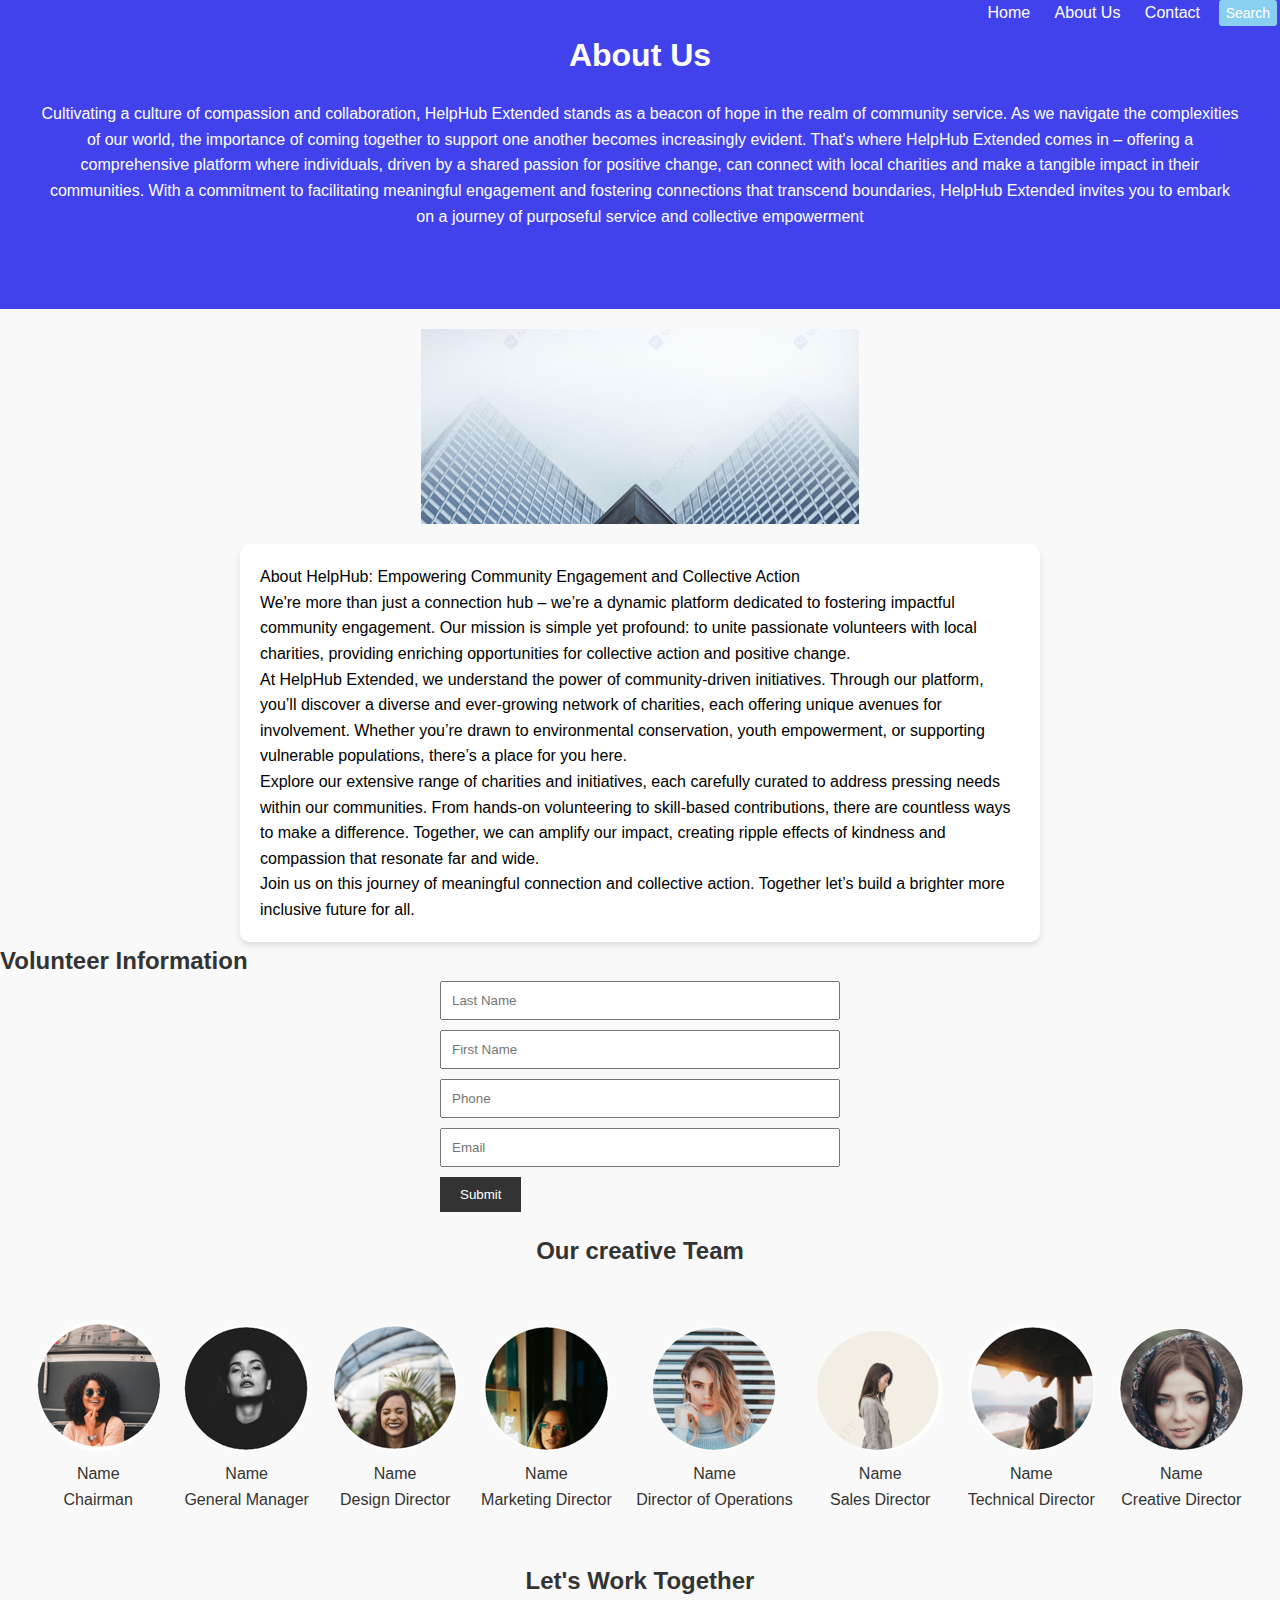
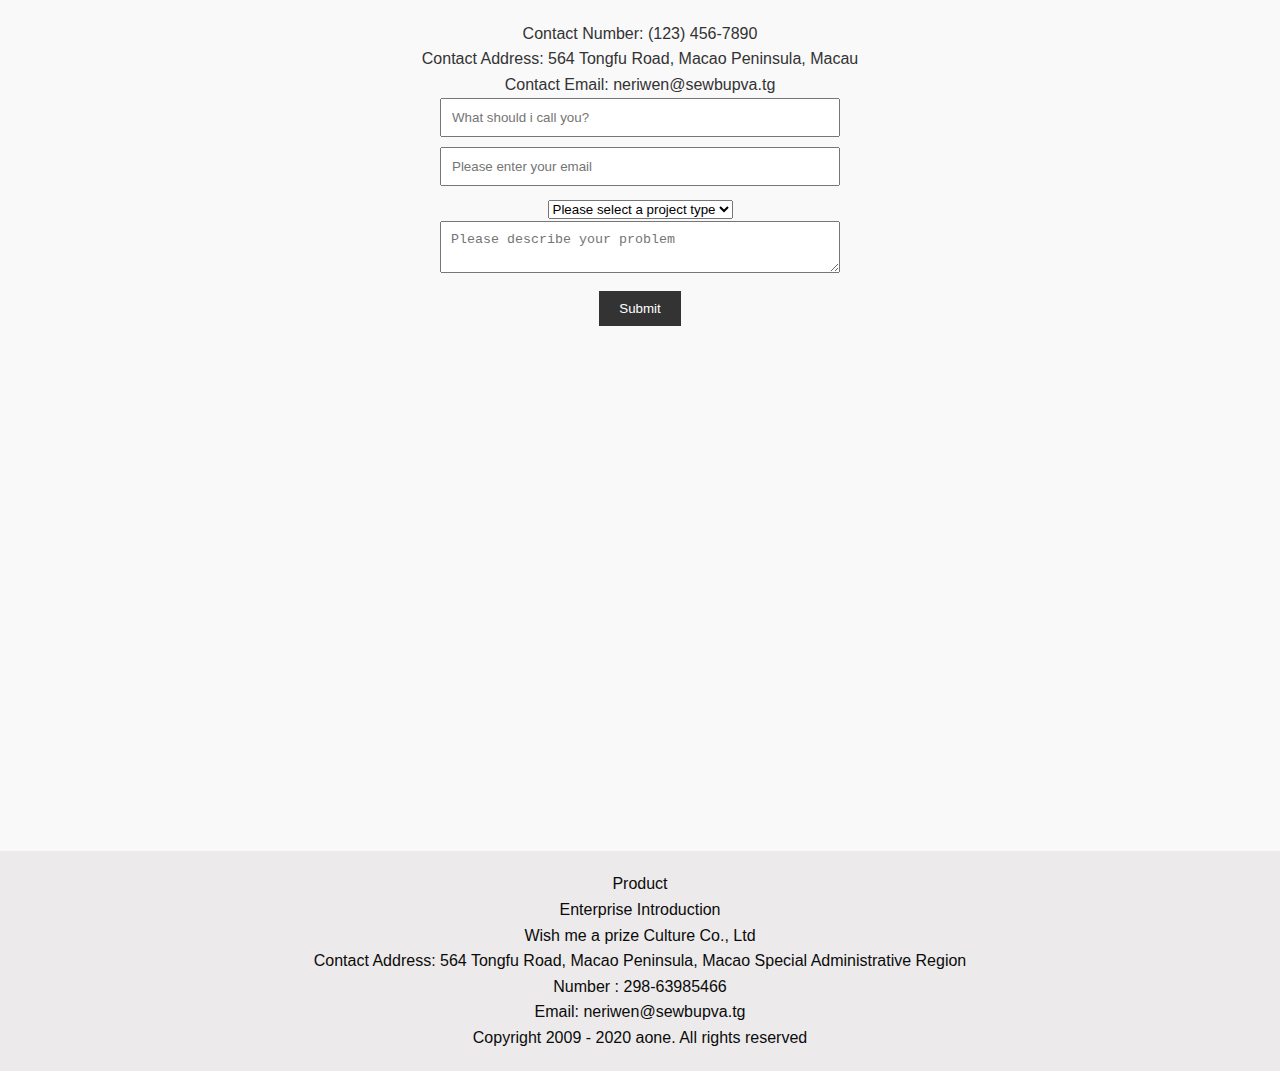
<file: About.html>
<!DOCTYPE html>
<html lang="en">
<head>
    <meta charset="UTF-8">
    <meta name="viewport" content="width=device-width, initial-scale=1.0">
    <title>About Us</title>
    <link rel="stylesheet" type="text/css" href="About.css">
</head>

<!--Start of Tawk.to Script-->
<script type="text/javascript">
var Tawk_API=Tawk_API||{}, Tawk_LoadStart=new Date();
(function(){
var s1=document.createElement("script"),s0=document.getElementsByTagName("script")[0];
s1.async=true;
s1.src='https://embed.tawk.to/662295a91ec1082f04e4b2df/1hrrhh7q6';
s1.charset='UTF-8';
s1.setAttribute('crossorigin','*');
s0.parentNode.insertBefore(s1,s0);
})();
</script>
<!--End of Tawk.to Script-->
    
<body>
<!-- Navigation Buttons -->
   <div class="navigation-buttons">
    <button onclick="window.location.href='index.html'">Home</button>
    <button onclick="window.location.href='About.html'">About Us</button>
    <button onclick="window.location.href='About.html'">Contact</button>
</div>
    <!-- Search button -->
    <button id="search-button">Search</button>
    <!-- Header Section -->
    <header>
               
        <h1>About Us</h1>
        <p>Cultivating a culture of compassion and collaboration, HelpHub Extended stands as a beacon of hope in the realm of community service. As we navigate the complexities of our world, the importance of coming together to support one another becomes increasingly evident. That's where HelpHub Extended comes in – offering a comprehensive platform where individuals, driven by a shared passion for positive change, can connect with local charities and make a tangible impact in their communities. With a commitment to facilitating meaningful engagement and fostering connections that transcend boundaries, HelpHub Extended invites you to embark on a journey of purposeful service and collective empowerment</p>
    </header>

    <!-- Image of City Buildings -->
    <img src="About img.png" alt="City Buildings">

    <!-- Paragraph Section -->
<div class="paragraph-section">
    <p>About HelpHub: Empowering Community Engagement and Collective Action</p>
    <p>We're more than just a connection hub – we’re a dynamic platform dedicated to fostering impactful community engagement. Our mission is simple yet profound: to unite passionate volunteers with local charities, providing enriching opportunities for collective action and positive change.</p>
    <p>At HelpHub Extended, we understand the power of community-driven initiatives. Through our platform, you’ll discover a diverse and ever-growing network of charities, each offering unique avenues for involvement. Whether you’re drawn to environmental conservation, youth empowerment, or supporting vulnerable populations, there’s a place for you here.</p>
    <p>Explore our extensive range of charities and initiatives, each carefully curated to address pressing needs within our communities. From hands-on volunteering to skill-based contributions, there are countless ways to make a difference. Together, we can amplify our impact, creating ripple effects of kindness and compassion that resonate far and wide.</p>
    <p>Join us on this journey of meaningful connection and collective action. Together let’s build a brighter more inclusive future for all.</p>
</div>

    <!-- Volunteer Form -->
    <div>
        <h2>Volunteer Information</h2>
        <!-- Form for Last Name, First Name, Phone, Email -->
        <form>
            <input type="text" placeholder="Last Name" required><br>
            <input type="text" placeholder="First Name" required><br>
            <input type="tel" placeholder="Phone" required><br>
            <input type="email" placeholder="Email" required><br>
            <button type="submit">Submit</button> <!-- Submit button -->
        </form>
    </div>

    <!-- Leadership Team Section -->
    <section>
    <h2>Our creative Team</h2>
    <!-- Divs for Each Member -->
    <div>
        <!-- Circular Image and Details for Each Member -->
        <img src="Chairman img.png" alt="Leader 1">
        <p>Name</p>
        <p>Chairman</p>
    </div>
    <div>
        <!-- Circular Image and Details for Each Member -->
        <img src="Manager img.png" alt="Leader 2">
        <p>Name</p>
        <p>General Manager</p>
    </div>
    <div>
        <!-- Circular Image and Details for Each Member -->
        <img src="Design Director img.png" alt="Leader 3">
        <p>Name</p>
        <p>Design Director</p>
    </div>
    <div>
        <!-- Circular Image and Details for Each Member -->
        <img src="Marketing Director img.png" alt="Leader 4">
        <p>Name</p>
        <p>Marketing Director</p>
    </div>
    <div>
        <!-- Circular Image and Details for Each Member -->
        <img src="Director of Operations img.png" alt="Leader 5">
        <p>Name</p>
        <p>Director of Operations</p>
    </div>
    <div>
        <!-- Circular Image and Details for Each Member -->
        <img src="Sales Director img.png" alt="Leader 6">
        <p>Name</p>
        <p>Sales Director</p>
    </div>
    <div>
        <!-- Circular Image and Details for Each Member -->
        <img src="Tech Director img.png" alt="Leader 7">
        <p>Name</p>
        <p>Technical Director</p>
    </div>
    <div>
        <!-- Circular Image and Details for Each Member -->
        <img src="Creative Director img.png" alt="Leader 8">
        <p>Name</p>
        <p>Creative Director</p>
    </div>
</section>
    <!-- Work Together Section -->
    <section>
        <h2>Let's Work Together</h2>
        <!-- Contact Number and Address -->
        <p>Contact Number: (123) 456-7890</p>
        <p>Contact Address: 564 Tongfu Road, Macao Peninsula, Macau</p>
        <p>Contact Email: neriwen@sewbupva.tg</p>

        <!-- Form for User Input -->
        <form>
            <input type="text" placeholder="What should i call you?" required><br>
            <input type="email" placeholder="Please enter your email" required><br>
            <select required>
                <option disabled selected>Please select a project type</option>
                <option value="project1">Public Charities</option>
                <option value="project2">Private Foundations</option>
                <option value="project3">Philanthropy</option>
            </select><br>
            <textarea placeholder="Please describe your problem" required></textarea><br>
            <button type="submit">Submit</button>
        </form>
    </section>

    <!-- Google Map Section -->
    <div>
        <!-- Google Map Embed -->
        <iframe src="https://www.google.com/maps/embed?pb=!1m18!1m12!1m3!1d11519.837441966313!2d113.5468427256991!3d22.198953872100135!2m3!1f0!2f0!3f0!3m2!1i1024!2i768!4f13.1!3m3!1m2!1s0x3403f2b9c885f5b5%3A0xb7f81b64b7c163a6!2sMacao%20Peninsula!5e0!3m2!1sen!2s!4v1633663588330!5m2!1sen!2s" width="1900" height="398" style="border:0;" allowfullscreen="" loading="lazy"></iframe>
    </div>

    <!-- Footer Section -->
    <footer>
        <p>Product</p>
        <p>Enterprise Introduction</p>
        <p>Wish me a prize Culture Co., Ltd</p>
        <p>Contact Address: 564 Tongfu Road, Macao Peninsula, Macao Special Administrative Region</p>
        <p>Number : 298-63985466</p>
        <p>Email: neriwen@sewbupva.tg</p>
        <p>Copyright 2009 - 2020 aone. All rights reserved</p>
    </footer>

</body>
</html>
</file>
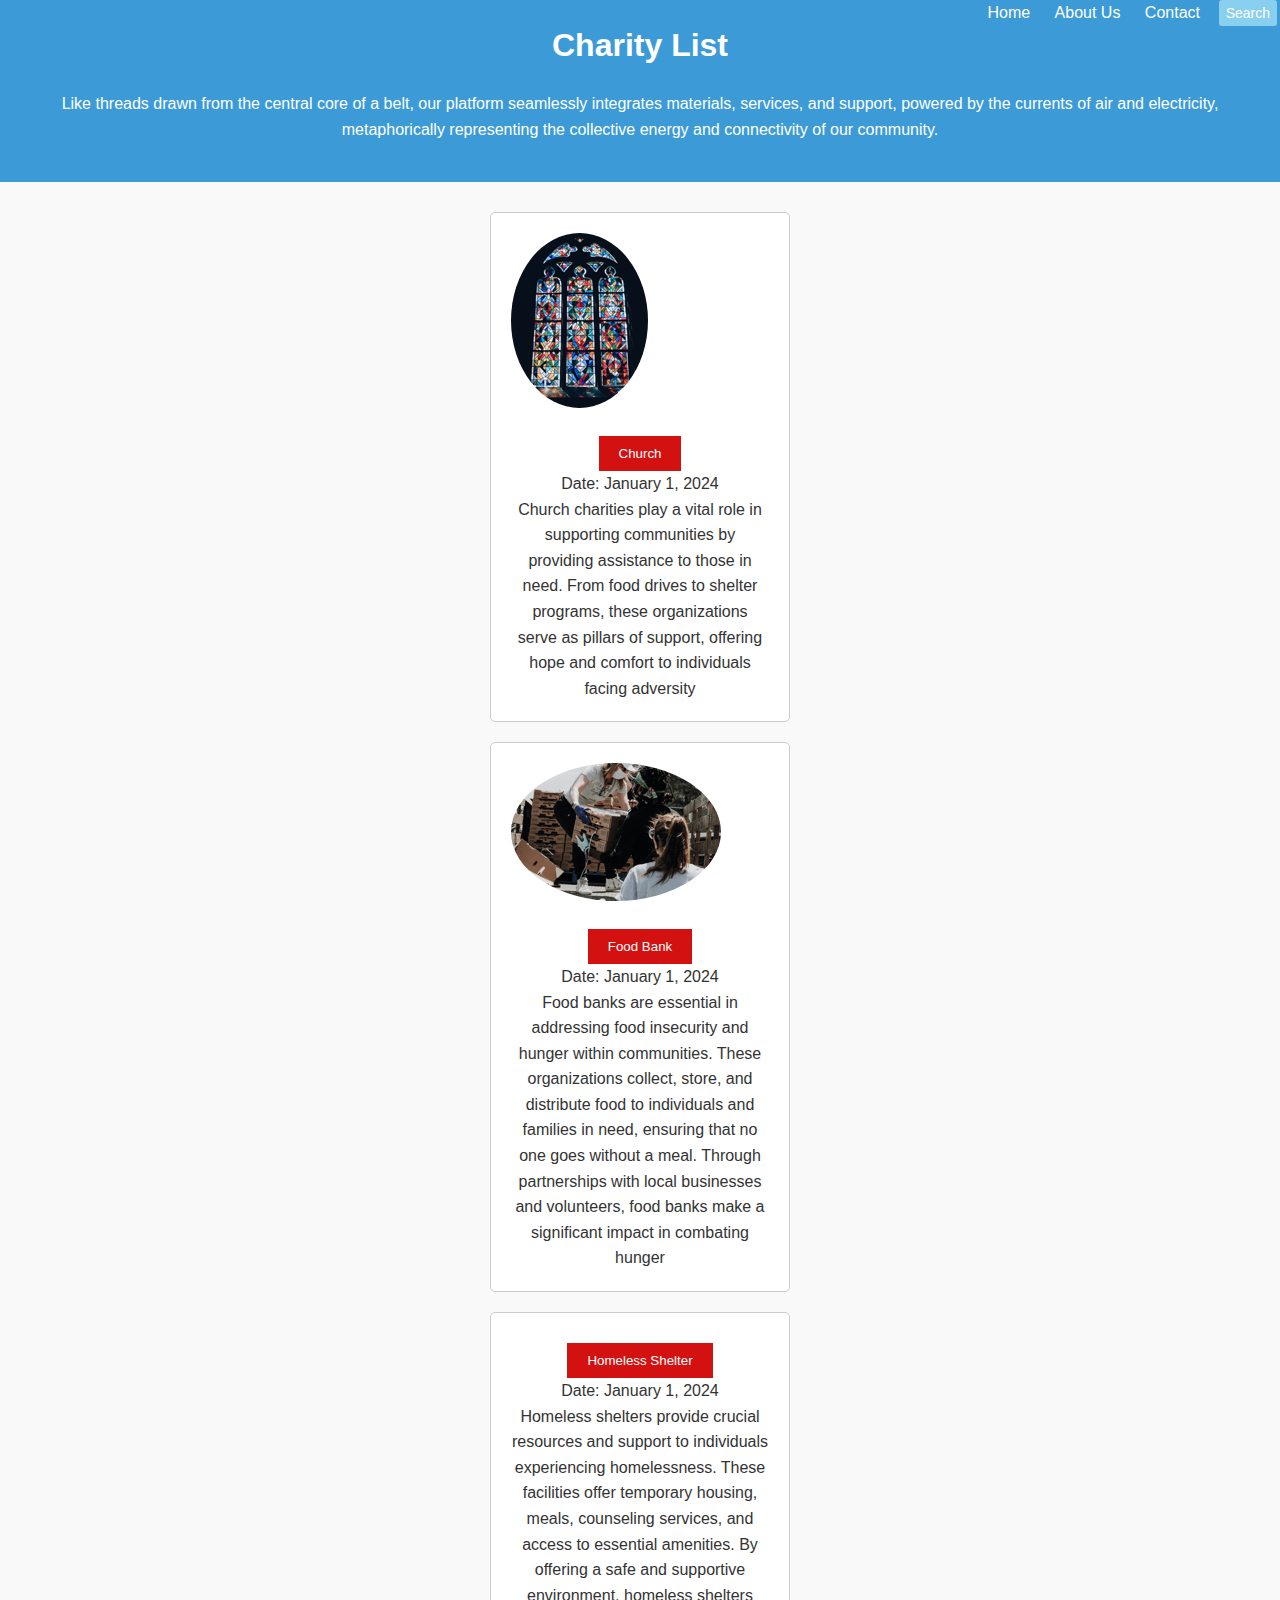
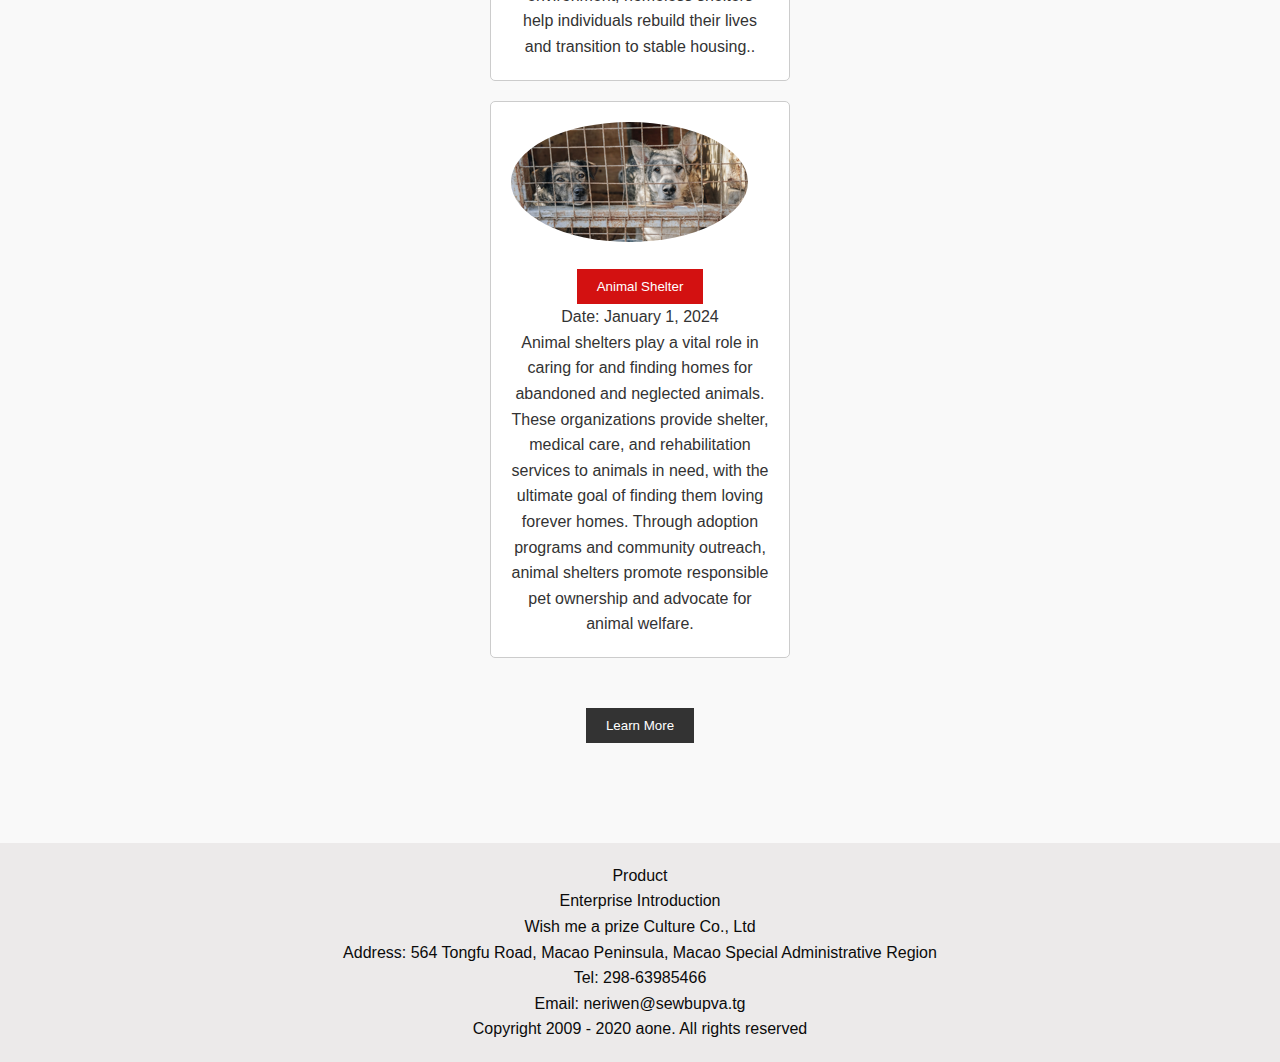
<file: Charities.html>
<!DOCTYPE html>
<html lang="en">
<head>
    <meta charset="UTF-8">
    <meta name="viewport" content="width=device-width, initial-scale=1.0">
    <title>Charity List</title>
    <link rel="stylesheet" type="text/css" href="Charities.css">
</head>

<!--Start of Tawk.to Script-->
<script type="text/javascript">
var Tawk_API=Tawk_API||{}, Tawk_LoadStart=new Date();
(function(){
var s1=document.createElement("script"),s0=document.getElementsByTagName("script")[0];
s1.async=true;
s1.src='https://embed.tawk.to/662295a91ec1082f04e4b2df/1hrrhh7q6';
s1.charset='UTF-8';
s1.setAttribute('crossorigin','*');
s0.parentNode.insertBefore(s1,s0);
})();
</script>
<!--End of Tawk.to Script-->
    
<body>
<!-- Navigation Buttons -->
   <div class="navigation-buttons">
    <button onclick="window.location.href='index.html'">Home</button>
    <button onclick="window.location.href='About.html'">About Us</button>
    <button onclick="window.location.href='About.html'">Contact</button>
</div>
    <!-- Search button -->
    <button id="search-button">Search</button>
    
    <!-- Header Section -->
    <header>
        <h1>Charity List</h1>
        <p>Like threads drawn from the central core of a belt, our platform seamlessly integrates materials, services, and support, powered by the currents of air and electricity, metaphorically representing the collective energy and connectivity of our community.</p>
    </header>

    <!-- Charity List Section -->
    <section id="charity-list">
        <!-- Church Charity -->
        <div class="charity-organization">
            <img src="Church img.png" alt="Church Image">
            <button onclick="location.href='Charity-Profile.html'">Church</button>
            <p>Date: January 1, 2024</p>
            <p>Church charities play a vital role in supporting communities by providing assistance to those in need. From food drives to shelter programs, these organizations serve as pillars of support, offering hope and comfort to individuals facing adversity</p>
        </div>

        <!-- Food Bank Charity -->
        <div class="charity-organization">
            <img src="Food img.png" alt="Food Bank Image">
            <button onclick="location.href='Charity-Profile.html'">Food Bank</button>
            <p>Date: January 1, 2024</p>
            <p>Food banks are essential in addressing food insecurity and hunger within communities. These organizations collect, store, and distribute food to individuals and families in need, ensuring that no one goes without a meal. Through partnerships with local businesses and volunteers, food banks make a significant impact in combating hunger</p>
        </div>

        <!-- Homeless Shelter Charity -->
        <div class="charity-organization">
            <button onclick="location.href='Charity-Profile.html'">Homeless Shelter</button>
            <p>Date: January 1, 2024</p>
            <p>Homeless shelters provide crucial resources and support to individuals experiencing homelessness. These facilities offer temporary housing, meals, counseling services, and access to essential amenities. By offering a safe and supportive environment, homeless shelters help individuals rebuild their lives and transition to stable housing..</p>
        </div>

        <!-- Animal Shelter Charity -->
        <div class="charity-organization">
            <img src="Animals img.png" alt="Animal Shelter Image">
            <button onclick="location.href='Charity-Profile.html'">Animal Shelter</button>
            <p>Date: January 1, 2024</p>
            <p>Animal shelters play a vital role in caring for and finding homes for abandoned and neglected animals. These organizations provide shelter, medical care, and rehabilitation services to animals in need, with the ultimate goal of finding them loving forever homes. Through adoption programs and community outreach, animal shelters promote responsible pet ownership and advocate for animal welfare.</p>
        </div>
    </section>

    <!-- Learn More Button -->
    <div class="learn-more-button">
        <button onclick="location.href='About.html'">Learn More</button>
    </div>

    <!-- Footer Section -->
    <footer>
        <p>Product</p>
        <p>Enterprise Introduction</p>
        <p>Wish me a prize Culture Co., Ltd</p>
        <p>Address: 564 Tongfu Road, Macao Peninsula, Macao Special Administrative Region</p>
        <p>Tel: 298-63985466</p>
        <p>Email: neriwen@sewbupva.tg</p>
        <p>Copyright 2009 - 2020 aone. All rights reserved</p>
    </footer>
</body>
</html>
</file>
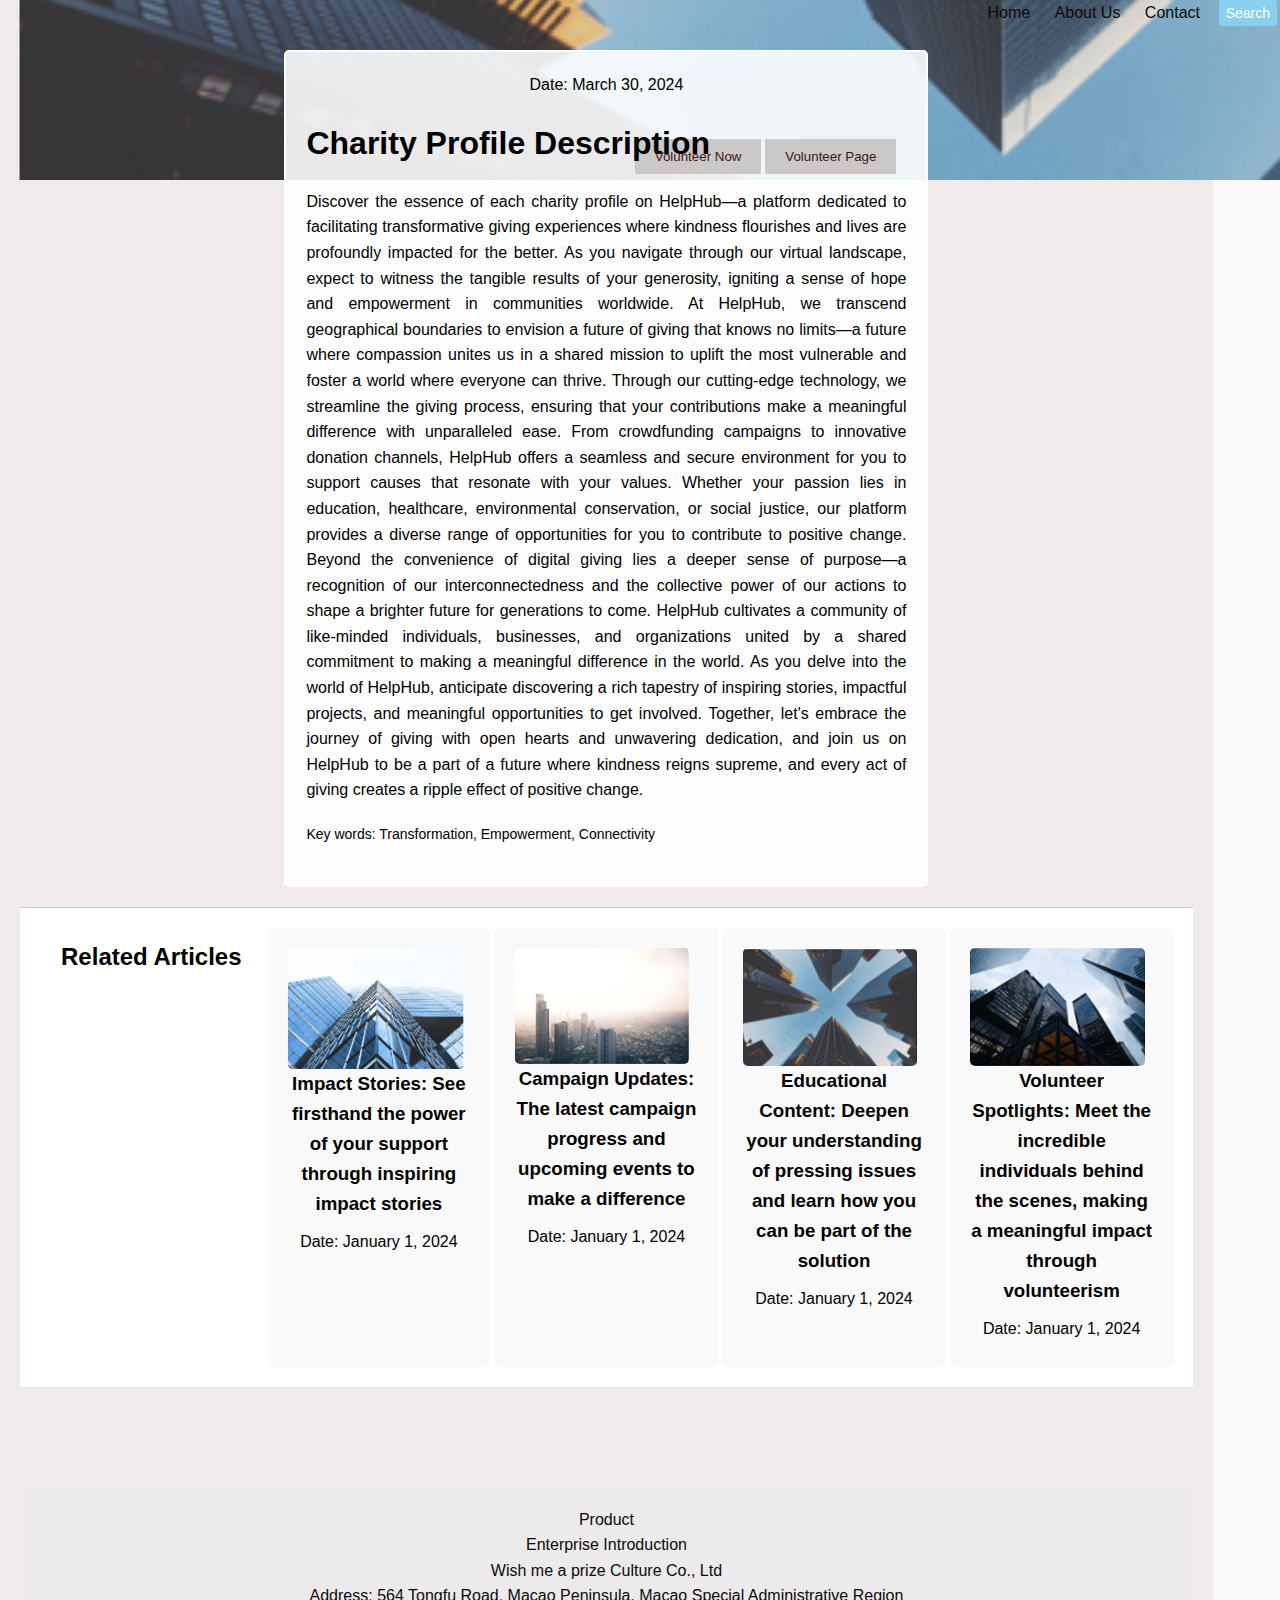
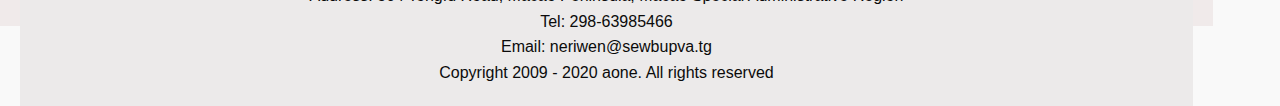
<file: Charity-Profile.html>
<!DOCTYPE html>
<html lang="en">
<head>
    <meta charset="UTF-8">
    <meta name="viewport" content="width=device-width, initial-scale=1.0">
    
    <title>Charity Profile</title>
    <link rel="stylesheet" type="text/css" href="Charity-Profile.css">
</head>

<!--Start of Tawk.to Script-->
<script type="text/javascript">
var Tawk_API=Tawk_API||{}, Tawk_LoadStart=new Date();
(function(){
var s1=document.createElement("script"),s0=document.getElementsByTagName("script")[0];
s1.async=true;
s1.src='https://embed.tawk.to/662295a91ec1082f04e4b2df/1hrrhh7q6';
s1.charset='UTF-8';
s1.setAttribute('crossorigin','*');
s0.parentNode.insertBefore(s1,s0);
})();
</script>
<!--End of Tawk.to Script-->
	
<body>
<!-- Navigation Buttons -->
   <div class="navigation-buttons">
    <button onclick="window.location.href='index.html'">Home</button>
    <button onclick="window.location.href='About.html'">About Us</button>
    <button onclick="window.location.href='About.html'">Contact</button>
</div>
	
    <!-- Search button -->
    <button id="search-button">Search</button>
    
    <!-- Header Section -->
    <header>	
    <!-- Background Image of City Buildings -->
    <div class="background-image">
    <!-- Background Image of City Buildings -->
    <img src="Charity Profile img.png" alt="City Buildings" style="width: 1900px; height: 500px; position: absolute; top: 0; left: 0; z-index: -1;">
</div>
    <!-- Charity Profile Description Section -->
    <section id="CharityProfileDescription">
    <div id="charity-description">
        <!-- Centered Date Year Stamp -->
        <p style="text-align: center;">Date: March 30, 2024</p>
        
        <h1>Charity Profile Description</h1> 
        <button id="volunteer-now-button">Volunteer Now</button>
	    
        <!-- Volunteer Page Button -->
<button id="volunteer-page-button" onclick="window.location.href='Volunteer-Info.html'">Volunteer Page</button>

<!-- Volunteer Form (hidden by default) -->
<form id="volunteer-form" style="display: none;">
    <label for="name">Name:</label>
    <input type="text" id="name" name="name"><br><br>
    <label for="email">Email:</label>
    <input type="email" id="email" name="email"><br><br>
    <label for="phone">Phone:</label>
    <input type="tel" id="phone" name="phone"><br><br>
    <button type="submit">Submit</button>
</form>
        
        <p>Discover the essence of each charity profile on HelpHub—a platform dedicated to facilitating transformative giving experiences where kindness flourishes and lives are profoundly impacted for the better. As you navigate through our virtual landscape, expect to witness the tangible results of your generosity, igniting a sense of hope and empowerment in communities worldwide.

        At HelpHub, we transcend geographical boundaries to envision a future of giving that knows no limits—a future where compassion unites us in a shared mission to uplift the most vulnerable and foster a world where everyone can thrive. Through our cutting-edge technology, we streamline the giving process, ensuring that your contributions make a meaningful difference with unparalleled ease.

        From crowdfunding campaigns to innovative donation channels, HelpHub offers a seamless and secure environment for you to support causes that resonate with your values. Whether your passion lies in education, healthcare, environmental conservation, or social justice, our platform provides a diverse range of opportunities for you to contribute to positive change.

        Beyond the convenience of digital giving lies a deeper sense of purpose—a recognition of our interconnectedness and the collective power of our actions to shape a brighter future for generations to come. HelpHub cultivates a community of like-minded individuals, businesses, and organizations united by a shared commitment to making a meaningful difference in the world.

        As you delve into the world of HelpHub, anticipate discovering a rich tapestry of inspiring stories, impactful projects, and meaningful opportunities to get involved. Together, let's embrace the journey of giving with open hearts and unwavering dedication, and join us on HelpHub to be a part of a future where kindness reigns supreme, and every act of giving creates a ripple effect of positive change. </p>

        <!-- Keywords -->
        <p style="font-size: 14px;">Key words: Transformation, Empowerment, Connectivity</p>
    </div>
</section>
<!-- Related Articles -->
        <section id="news-info">
    <div class="articles-header">
        <h2>Related Articles</h2>
    </div>
    <div class="news-item">
        <img src="Impact Stories img.png" alt="Impact Stories Icon"><h3>Impact Stories: See firsthand the power of your support through inspiring impact stories</h3></a>
        <p>Date: January 1, 2024</p>
    </div>
    <div class="news-item">
        <img src="Campaign img.png" alt="Campaign Updates Icon"><h3>Campaign Updates: The latest campaign progress and upcoming events to make a difference</h3></a>
        <p>Date: January 1, 2024</p>
    </div>
    <div class="news-item">
        <img src="Educational img.png" alt="Educational Content Icon"><h3>Educational Content: Deepen your understanding of pressing issues and learn how you can be part of the solution</h3></a>
        <p>Date: January 1, 2024</p>
    </div>
    <div class="news-item">
        <img src="Spotlights img.png" alt="Volunteer Spotlight Icon"><h3>Volunteer Spotlights: Meet the incredible individuals behind the scenes, making a meaningful impact through volunteerism</h3></a>
        <p>Date: January 1, 2024</p>
    </div>
    </section>
		</main>
    <!-- Footer Section -->
    <footer>
        <p>Product</p>
        <p>Enterprise Introduction</p>
        <p>Wish me a prize Culture Co., Ltd</p>
        <p>Address: 564 Tongfu Road, Macao Peninsula, Macao Special Administrative Region</p>
        <p>Tel: 298-63985466</p>
        <p>Email: neriwen@sewbupva.tg</p>
        <p>Copyright 2009 - 2020 aone. All rights reserved</p>
    </footer>

    <!-- Link JavaScript file -->
    <script src="Charity-Profile.js"></script>
</body>
</html>
</file>
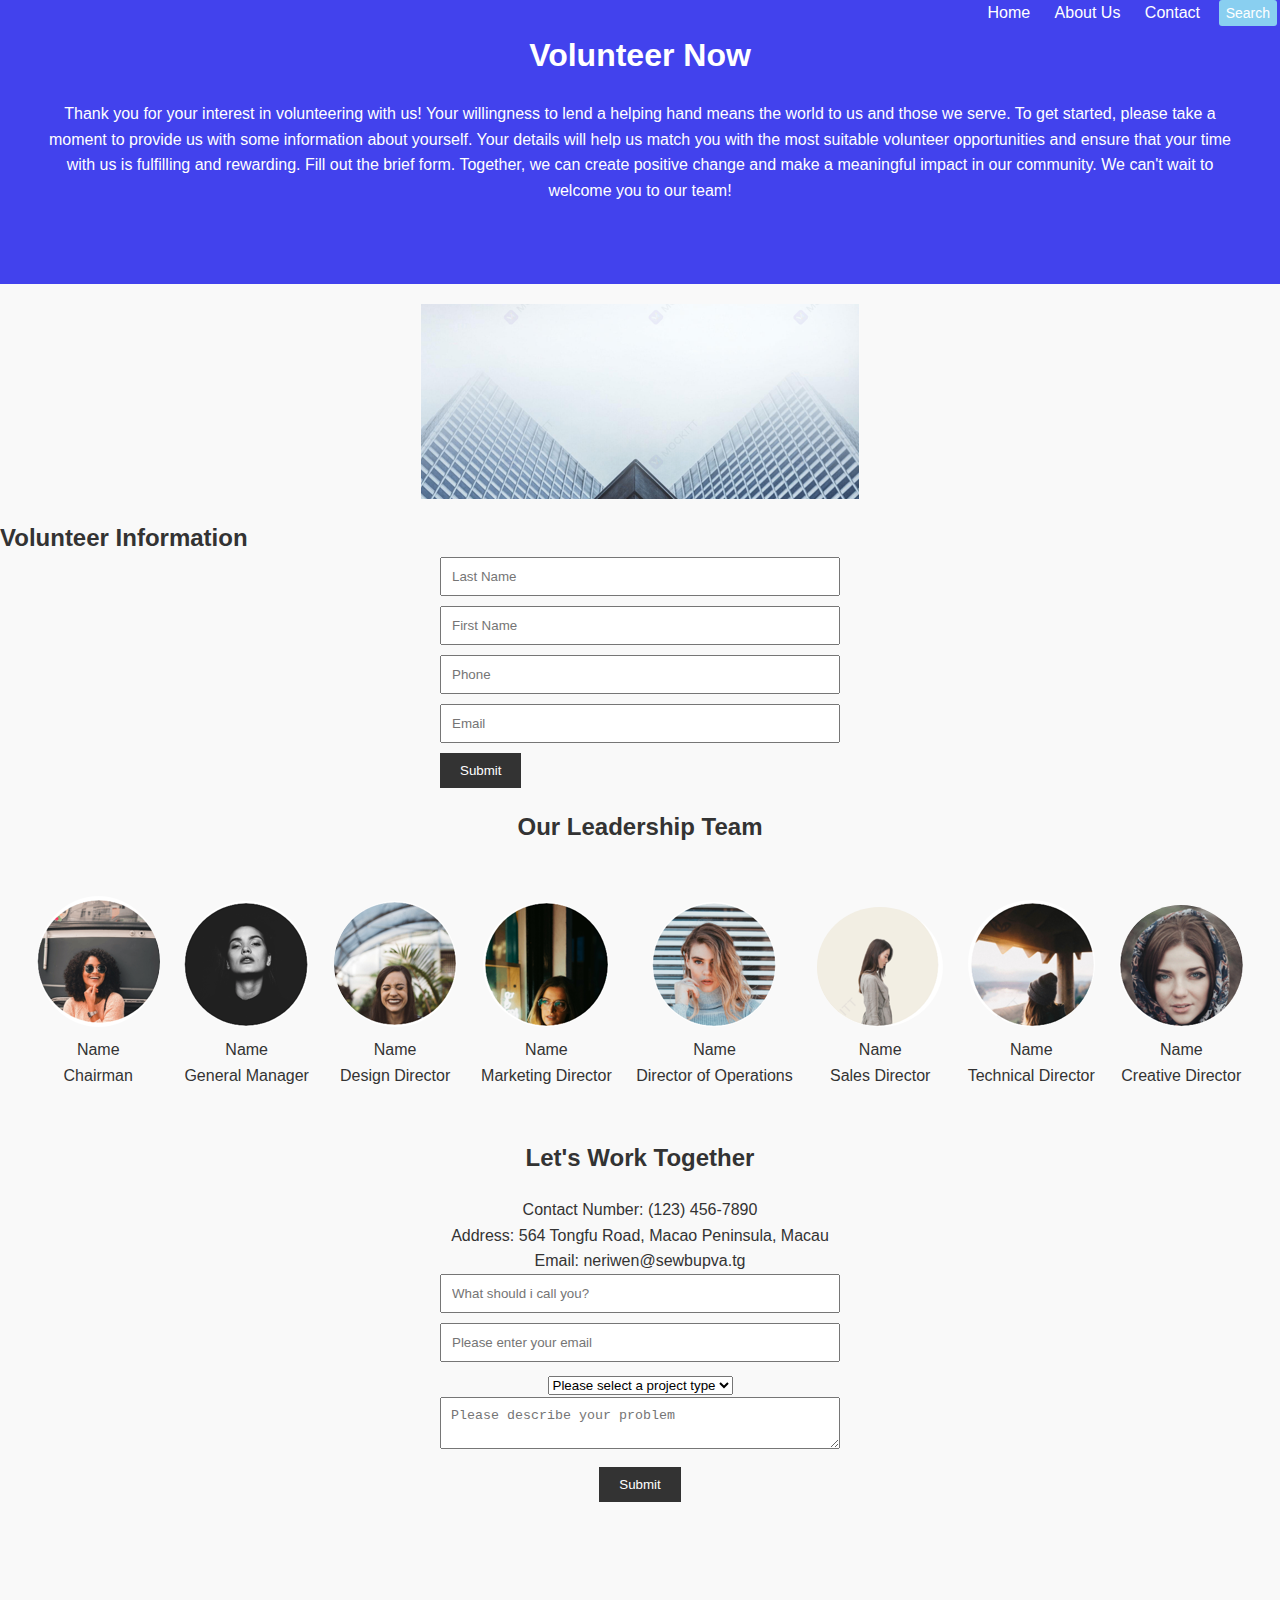
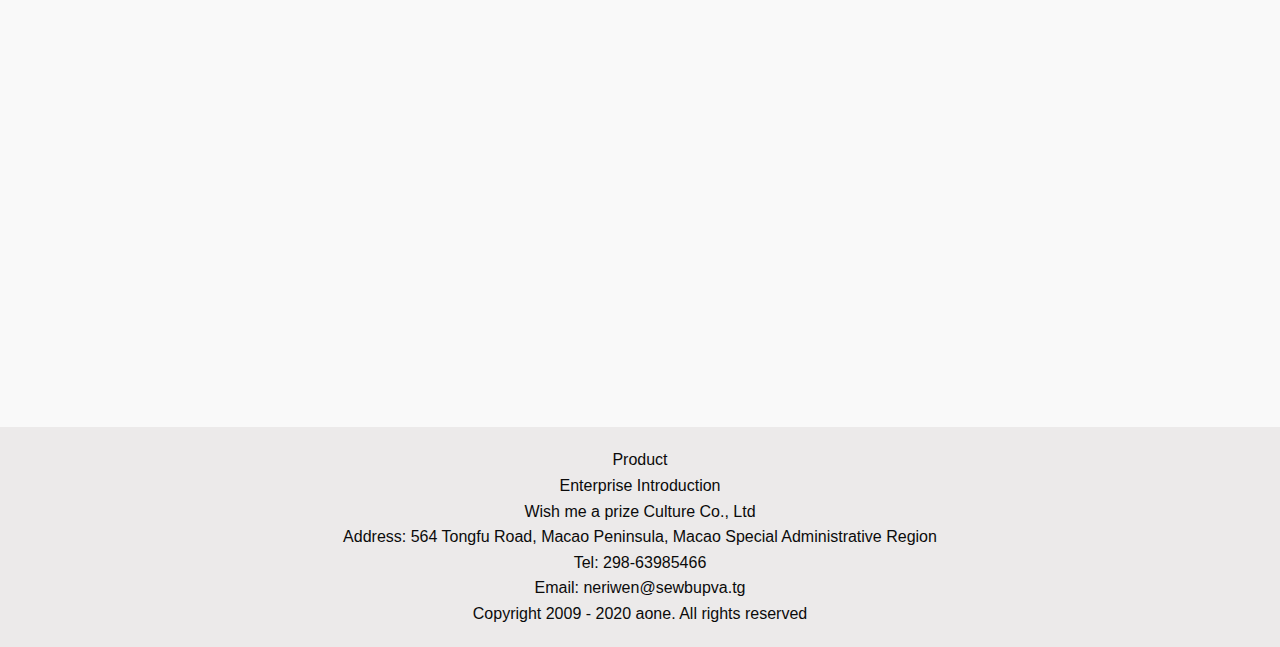
<file: Volunteer-Info.html>
<!DOCTYPE html>
<html lang="en">
<head>
    <meta charset="UTF-8">
    <meta name="viewport" content="width=device-width, initial-scale=1.0">
    
    <title>Volunteer Now</title>
    <link rel="stylesheet" type="text/css" href="About.css">
</head>

<!--Start of Tawk.to Script-->
<script type="text/javascript">
var Tawk_API=Tawk_API||{}, Tawk_LoadStart=new Date();
(function(){
var s1=document.createElement("script"),s0=document.getElementsByTagName("script")[0];
s1.async=true;
s1.src='https://embed.tawk.to/662295a91ec1082f04e4b2df/1hrrhh7q6';
s1.charset='UTF-8';
s1.setAttribute('crossorigin','*');
s0.parentNode.insertBefore(s1,s0);
})();
</script>
<!--End of Tawk.to Script-->
    
<body>
<!-- Navigation Buttons -->
   <div class="navigation-buttons">
    <button onclick="window.location.href='index.html'">Home</button>
    <button onclick="window.location.href='About.html'">About Us</button>
    <button onclick="window.location.href='About.html'">Contact</button>
</div>
    <!-- Search button -->
    <button id="search-button">Search</button>
    
    <!-- Header Section -->
    <header> 
        
        <h1>Volunteer Now</h1>
        <p>Thank you for your interest in volunteering with us! Your willingness to lend a helping hand means the world to us and those we serve. To get started, please take a moment to provide us with some information about yourself. Your details will help us match you with the most suitable volunteer opportunities and ensure that your time with us is fulfilling and rewarding. Fill out the brief form. Together, we can create positive change and make a meaningful impact in our community. We can't wait to welcome you to our team!</p>
    </header>

    <!-- Image of City Buildings -->
    <img src="About img.png" alt="City Buildings">

    <!-- Volunteer Form -->
    <div>
        <h2>Volunteer Information</h2>
        <!-- Form for Last Name, First Name, Phone, Email -->
        <form>
            <input type="text" placeholder="Last Name" required><br>
            <input type="text" placeholder="First Name" required><br>
            <input type="tel" placeholder="Phone" required><br>
            <input type="email" placeholder="Email" required><br>
            <button type="submit">Submit</button> <!-- Submit button -->
        </form>
    </div>

    <!-- Leadership Team Section -->
    <section>
    <h2>Our Leadership Team</h2>
    <!-- Divs for Each Member -->
    <div>
        <!-- Circular Image and Details for Each Member -->
        <img src="Chairman img.png" alt="Leader 1">
        <p>Name</p>
        <p>Chairman</p>
    </div>
    <div>
        <!-- Circular Image and Details for Each Member -->
        <img src="Manager img.png" alt="Leader 2">
        <p>Name</p>
        <p>General Manager</p>
    </div>
    <div>
        <!-- Circular Image and Details for Each Member -->
        <img src="Design Director img.png" alt="Leader 3">
        <p>Name</p>
        <p>Design Director</p>
    </div>
    <div>
        <!-- Circular Image and Details for Each Member -->
        <img src="Marketing Director img.png" alt="Leader 4">
        <p>Name</p>
        <p>Marketing Director</p>
    </div>
    <div>
        <!-- Circular Image and Details for Each Member -->
        <img src="Director of Operations img.png" alt="Leader 5">
        <p>Name</p>
        <p>Director of Operations</p>
    </div>
    <div>
        <!-- Circular Image and Details for Each Member -->
        <img src="Sales Director img.png" alt="Leader 6">
        <p>Name</p>
        <p>Sales Director</p>
    </div>
    <div>
        <!-- Circular Image and Details for Each Member -->
        <img src="Tech Director img.png" alt="Leader 7">
        <p>Name</p>
        <p>Technical Director</p>
    </div>
    <div>
        <!-- Circular Image and Details for Each Member -->
        <img src="Creative Director img.png" alt="Leader 8">
        <p>Name</p>
        <p>Creative Director</p>
    </div>
</section>
    <!-- Work Together Section -->
    <section>
        <h2>Let's Work Together</h2>
        <!-- Contact Number and Address -->
        <p>Contact Number: (123) 456-7890</p>
        <p>Address: 564 Tongfu Road, Macao Peninsula, Macau</p>
        <p>Email: neriwen@sewbupva.tg</p>

        <!-- Form for User Input -->
        <form>
            <input type="text" placeholder="What should i call you?" required><br>
            <input type="email" placeholder="Please enter your email" required><br>
            <select required>
                <option disabled selected>Please select a project type</option>
                <option value="project1">Project 1</option>
                <option value="project2">Project 2</option>
                <option value="project3">Project 3</option>
            </select><br>
            <textarea placeholder="Please describe your problem" required></textarea><br>
            <button type="submit">Submit</button>
        </form>
    </section>

    <!-- Google Map Section -->
    <div>
        <!-- Google Map Embed -->
        <iframe src="https://www.google.com/maps/embed?pb=!1m18!1m12!1m3!1d11519.837441966313!2d113.5468427256991!3d22.198953872100135!2m3!1f0!2f0!3f0!3m2!1i1024!2i768!4f13.1!3m3!1m2!1s0x3403f2b9c885f5b5%3A0xb7f81b64b7c163a6!2sMacao%20Peninsula!5e0!3m2!1sen!2s!4v1633663588330!5m2!1sen!2s" width="1515" height="398" style="border:0;" allowfullscreen="" loading="lazy"></iframe>
    </div>

    <!-- Footer Section -->
    <footer>
        <p>Product</p>
        <p>Enterprise Introduction</p>
        <p>Wish me a prize Culture Co., Ltd</p>
        <p>Address: 564 Tongfu Road, Macao Peninsula, Macao Special Administrative Region</p>
        <p>Tel: 298-63985466</p>
        <p>Email: neriwen@sewbupva.tg</p>
        <p>Copyright 2009 - 2020 aone. All rights reserved</p>
    </footer>

</body>
</html>
</file>
<file: About.css>
/* Resetting default margin and padding */
html, body, h1, h2, h3, p, ul, ol, li, button, input, textarea {
    margin: 0;
    padding: 0;
}

/* Setting box-sizing to border-box */
*, *::before, *::after {
    box-sizing: border-box;
}

/* Body styles */
body {
    font-family: Arial, sans-serif;
    line-height: 1.6;
    background-color: #f9f9f9;
    color: #333;
    margin: 0;
    padding: 0;
}

/* Header styles */
header {
    background-color: #4141edfe;
    color: #fff;
   padding: 30px 40px 60px;  /* Increase padding-top to move content down */
    text-align: center;
}

header h1 {
    margin-bottom: 20px;
}

header p {
    margin-bottom: 20px;
}

/* Navigation button styles */
header button {
    background-color: transparent;
    border: none;
    color: #fff;
    cursor: pointer;
    font-size: 16px;
    margin-left: 100px; /* Add margin to create space between buttons */
    float: flex-end; /* Align buttons to the right */
}

/* Image styles */
img {
    display: block;
    margin: 20px auto;
}

/* Volunteer form styles */
form {
    margin: 0 auto;
    max-width: 400px;
}

input[type="text"],
input[type="tel"],
input[type="email"],
textarea {
    width: 100%;
    padding: 10px;
    margin-bottom: 10px;
}

button[type="submit"] {
    background-color: #333;
    border: none;
    color: #fff;
    cursor: pointer;
    padding: 10px 20px;
}

button[type="submit"]:hover {
    background-color: #555;
}

/* Leadership team styles */
section {
    padding: 20px;
    text-align: center;
}

section h2 {
    margin-bottom: 20px;
}

section div {
    display: inline-block;
    margin: 10px;
}

section img {
    border-radius: 50%;
    margin-bottom: 10px;
}

/* Footer styles */
footer {
    background-color: #eceaea;
    color: #0b0b0b;
    text-align: center;
    padding: 20px;
    position: relative;
    bottom: -100px; /* Initially hide the footer */
    width: 100%;
    transition: bottom 0.3s ease; /* Add smooth transition */
}

/* Show the footer when it's at the end of the content */
body.show-footer footer {
    bottom: 0;
}

/* Navigation Buttons */
.navigation-buttons {
    position: absolute;
    top: 0;
    right: 60px; /* Adjust the distance from the right as needed */
    z-index: 999;
}

.navigation-buttons button {
    background-color: transparent;
    border: none;
    color: #ffffff;
    cursor: pointer;
    font-size: 16px;
    margin-right: 20px;
}


/* Search Button */
#search-button {
    position: absolute; /* Absolute position */
    top: 0px; /* Distance from the top */
    right: 3px; /* Distance from the right */
    background-color: #89CFF0; /* Baby blue background */
    color: #fff; /* White text */
    padding: 5px 7px; /* Reduced padding */
    font-size: 14px; /* Reduced font size */
    border: none; /* No border */
    border-radius: 3px; /* Rounded corners */
    cursor: pointer; /* Cursor style */
    z-index: 999; /* Ensure it's above other content */
}

/* Optional hover effect */
#search-button:hover {
    background-color: #5DADE2; /* Darker shade of blue on hover */
}


.paragraph-section {
    /* Existing styles */
    background-color: white;
    color: black;
    padding: 20px;
    border-radius: 10px;
    margin-top: 20px;
    box-shadow: 0 4px 6px rgba(0, 0, 0, 0.1);

    /* New centering rule */
    margin: 0 auto; /* This will center the element horizontally */
    max-width: 800px; /* Adjust the maximum width as needed */
}
</file>
<file: Charities.css>
/* Resetting default margin and padding */
html, body, h1, h2, h3, p, ul, ol, li, button, input, textarea {
    margin: 0;
    padding: 0;
}

/* Setting box-sizing to border-box */
*, *::before, *::after {
    box-sizing: border-box;
}

/* Body styles */
body {
    font-family: Arial, sans-serif;
    line-height: 1.6;
    background-color: #f9f9f9;
    color: #333;
    margin: 0;
    padding: 0;
}

/* Header styles */
header {
    background-color: #3c9bd7;
    color: #fff;
    padding: 20px;
    text-align: center;
}

header h1 {
    margin-bottom: 20px;
}

header p {
    margin-bottom: 20px;
}

/* Navigation button styles */
header button {
    background-color: transparent;
    border: none;
    color: #fff;
    cursor: pointer;
    font-size: 16px;
    margin-right: 10px;
}

/* Charity List Section styles */
#charity-list {
    display: flex;
    flex-direction: column;
    align-items: center; /* Align items in the center horizontally */
    justify-content: center; /* Align items in the center vertically */
    min-height: 100vh; /* Set a minimum height to fill the viewport */
    padding: 20px;
}

.charity-organization {
    background-color: #fff;
    border: 1px solid #ccc;
    border-radius: 5px;
    margin: 10px auto; /* Center the divs horizontally */
    padding: 20px;
    text-align: center;
    width: 300px;
}

.charity-organization img {
    border-radius: 50%;
    margin-bottom: 10px;
    margin-right: 200px;
}

.charity-organization button {
    background-color: #d31111;
    border: none;
    color: #fff;
    cursor: pointer;
    margin-top: 10px;
    padding: 10px 20px;
}

.charity-organization button:hover {
    background-color: #555;
}

/* Learn More Button styles */
.learn-more-button {
    text-align: center;
    margin-top: 20px;
}

.learn-more-button button {
    background-color: #333;
    border: none;
    color: #fff;
    cursor: pointer;
    padding: 10px 20px;
}

.learn-more-button button:hover {
    background-color: #555;
}

/* Footer styles */
footer {
    background-color: #eceaea;
    color: #0b0b0b;
    text-align: center;
    padding: 20px;
    position: relative;
    bottom: -100px; /* Initially hide the footer */
    width: 100%;
    transition: bottom 0.3s ease; /* Add smooth transition */
}

/* Show the footer when it's at the end of the content */
body.show-footer footer {
    bottom: 0;
}

/* Navigation Buttons */
.navigation-buttons {
    position: absolute;
    top: 0;
    right: 60px; /* Adjust the distance from the right as needed */
    z-index: 999;
}

.navigation-buttons button {
    background-color: transparent;
    border: none;
    color: #ffffff;
    cursor: pointer;
    font-size: 16px;
    margin-right: 20px;
}


/* Search Button */
#search-button {
    position: absolute; /* Absolute position */
    top: 0px; /* Distance from the top */
    right: 3px; /* Distance from the right */
    background-color: #89CFF0; /* Baby blue background */
    color: #fff; /* White text */
    padding: 5px 7px; /* Reduced padding */
    font-size: 14px; /* Reduced font size */
    border: none; /* No border */
    border-radius: 3px; /* Rounded corners */
    cursor: pointer; /* Cursor style */
    z-index: 999; /* Ensure it's above other content */
}

/* Optional hover effect */
#search-button:hover {
    background-color: #5DADE2; /* Darker shade of blue on hover */
}
</file>
<file: Charity-Profile.css>
/* Resetting default margin and padding */
html, body, h1, h2, h3, p, ul, ol, li, button, input, textarea {
    margin: 0;
    padding: 0;
}

/* Setting box-sizing to border-box */
*, *::before, *::after {
    box-sizing: border-box;
}

/* Body styles */
body {
    font-family: Arial, sans-serif;
    line-height: 1.6;
    background-color: #f9f9f9;
    color: #000000;
}

/* Header styles */
header {
    background-color: #f0eaea;
    color: #000000;
    padding: 20px;
    text-align: center;
    position: absolute;
}

/* Navigation button styles */
.navigation-buttons {
    position: absolute;
    top: 0px;
    right: 70px; /* Adjust the right position */
}

.navigation-buttons button {
    background-color: transparent;
    border: none;
    color: #da1313;
    cursor: pointer;
    font-size: 16px;
    margin-right: 5px; /* Adjust margin-right */
}

/* Background Image of City Buildings */


/* Charity Profile Description Section styles */
#CharityProfileDescription {
    position: relative;
    text-align: left;
    padding: 20px;
    margin: 0 auto;
    margin-top: 370px;
    border: 2px solid white;
    border-radius: 5px;
    background-color: rgba(255, 255, 255, 0.892);
    max-width: fit-content;
    color: #000000;
}

#charity-description {
    max-width: 600px;
    margin: 0 auto;
}

#charity-description h1 {
    margin-bottom: 20px;
}

#charity-description p {
    margin-bottom: 20px;
    text-align: justify;
}

#charity-description button {
    background-color: #cbc8c8;
    border: none;
    color: #3f1616;
    cursor: pointer;
    padding: 10px 20px;
    margin-top: -50px;
}

#charity-description button:hover {
    background-color: #555;
}

/* Related Articles Section styles */
#news-info {
    padding: 20px;
    background-color: #fff;
    border-top: 1px solid #ccc;
    display: grid;
    grid-template-columns: repeat(auto-fit, minmax(100px, 2fr));
    gap: 5px;
    grid-auto-rows: auto;
    margin-top: 20px;
}

.articles-header {
    background-color: #ffffff;
    color: #000000;
    padding: 10px;
}

.news-item {
    background-color: #f9f9f9;
    padding: 20px;
    border-radius: 5px;
}

.news-item h3 {
    margin-bottom: 10px;
}

.news-item p {
    margin-bottom: 5px;
}

.news-item img {
    max-width: 100%;
    height: auto;
    display: block;
    border-radius: 5px;
}

/* Footer styles */
footer {
    background-color: #eceaea;
    color: #0b0b0b;
    text-align: center;
    padding: 20px;
    position: relative;
    bottom: -100px;
    width: 100%;
    transition: bottom 0.3s ease;
}

/* Show the footer when it's at the end of the content */
body.show-footer footer {
    bottom: 0;
}

/* Navigation Buttons */
.navigation-buttons {
    position: absolute;
    top: 0;
    right: 60px; /* Adjust the distance from the right as needed */
    z-index: 999;
}

.navigation-buttons button {
    background-color: transparent;
    border: none;
    color: #0b0b0b;
    cursor: pointer;
    font-size: 16px;
    margin-right: 20px;
}



/* Search Button */
#search-button {
    position: absolute;
    top: 0px;
    right: 3px;
    background-color: #89CFF0;
    color: #fff;
    padding: 5px 7px;
    font-size: 14px;
    border: none;
    border-radius: 3px;
    cursor: pointer;
    z-index: 999;
}

/* Optional hover effect */
#search-button:hover {
    background-color: #5DADE2;
}

/* New background image class */
.background-image {
    position: relative;
    margin-top: -340px; /* Adjust this value to create space at the top */
    left: 50%; /* Move the image 50% from the left edge */
    transform: translateX(-50%); /* Center the image horizontally */
}

/* Add this CSS rule to float the Volunteer Now button to the right */
#volunteer-page-button {
    float: right;
    margin-top: -30px; /* Adjust this value as needed */
    margin-right: 10px; /* Adjust this value as needed */
}
/* Add this CSS rule to float the Volunteer Now button to the right */
#volunteer-now-button{
    float: right;
    margin-top: -30px; /* Adjust this value as needed */
    margin-right: 145px; /* Adjust this value as needed */
}
</file>
